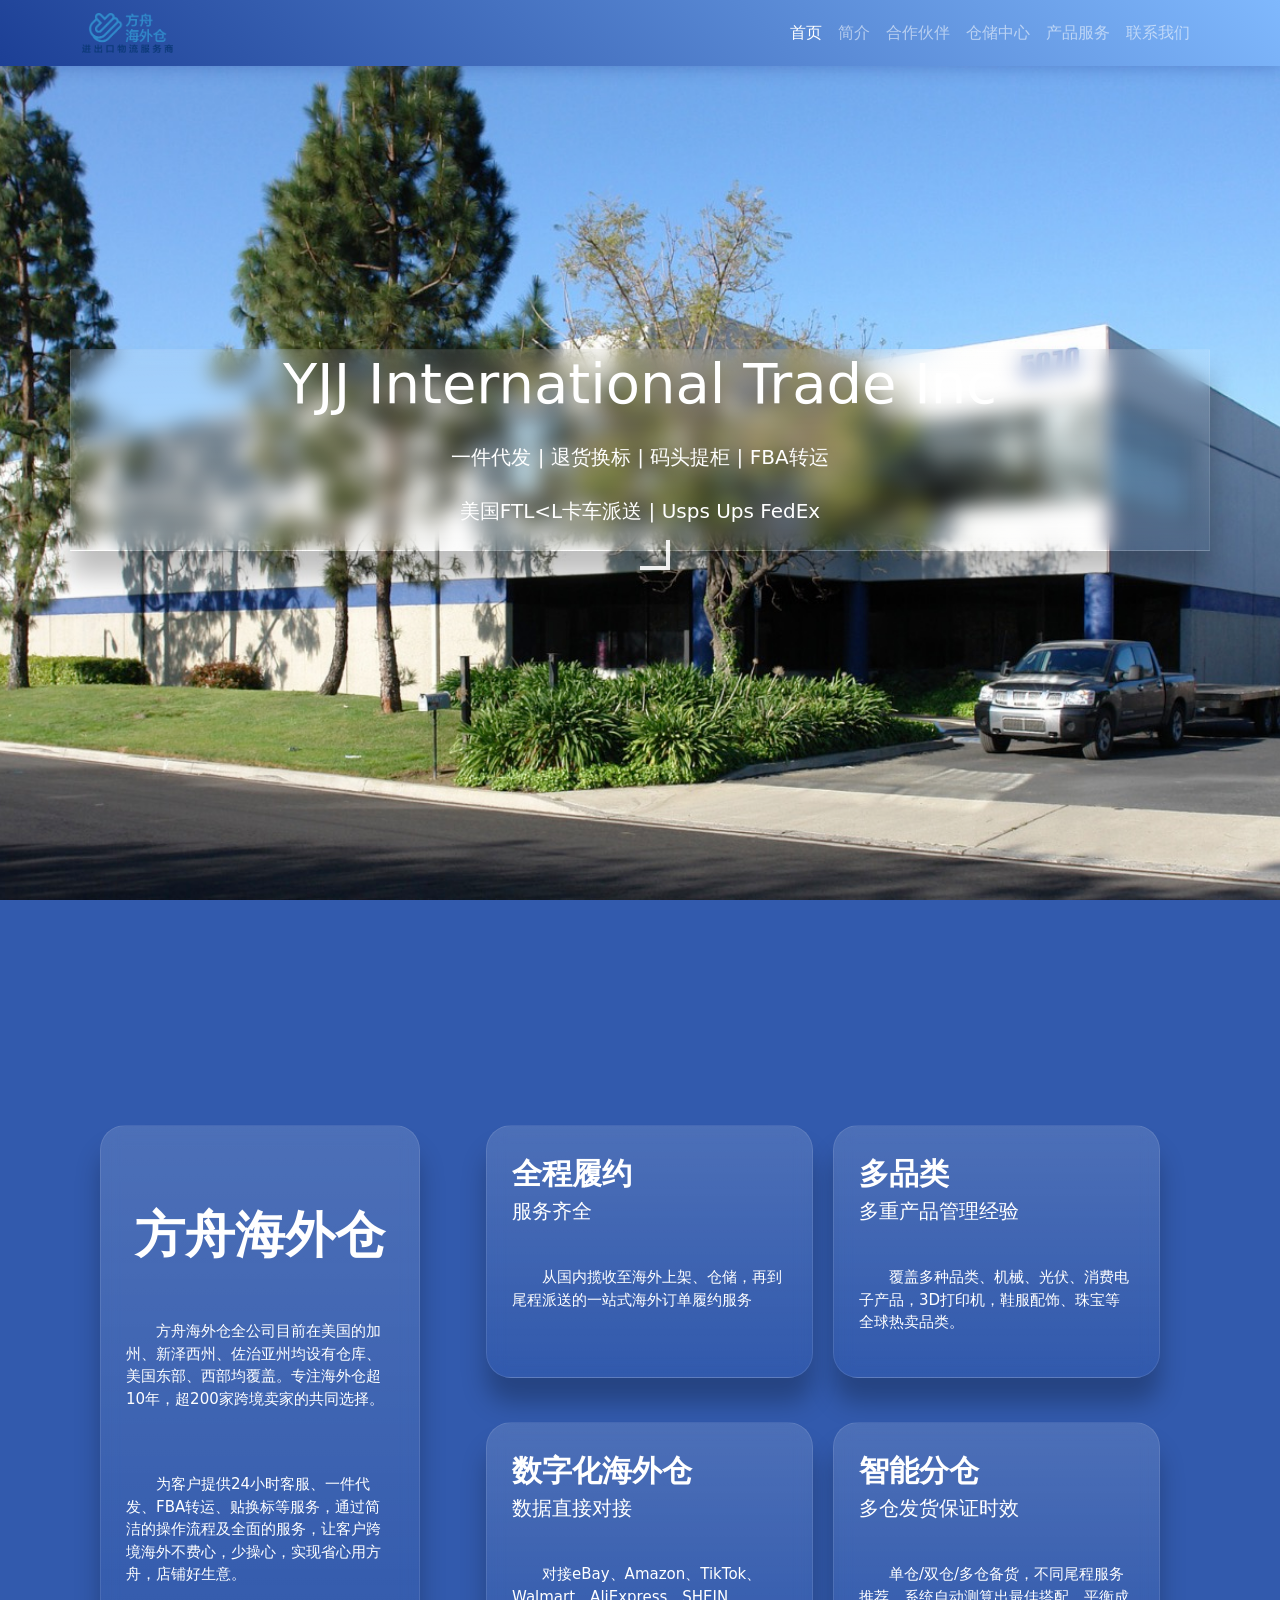
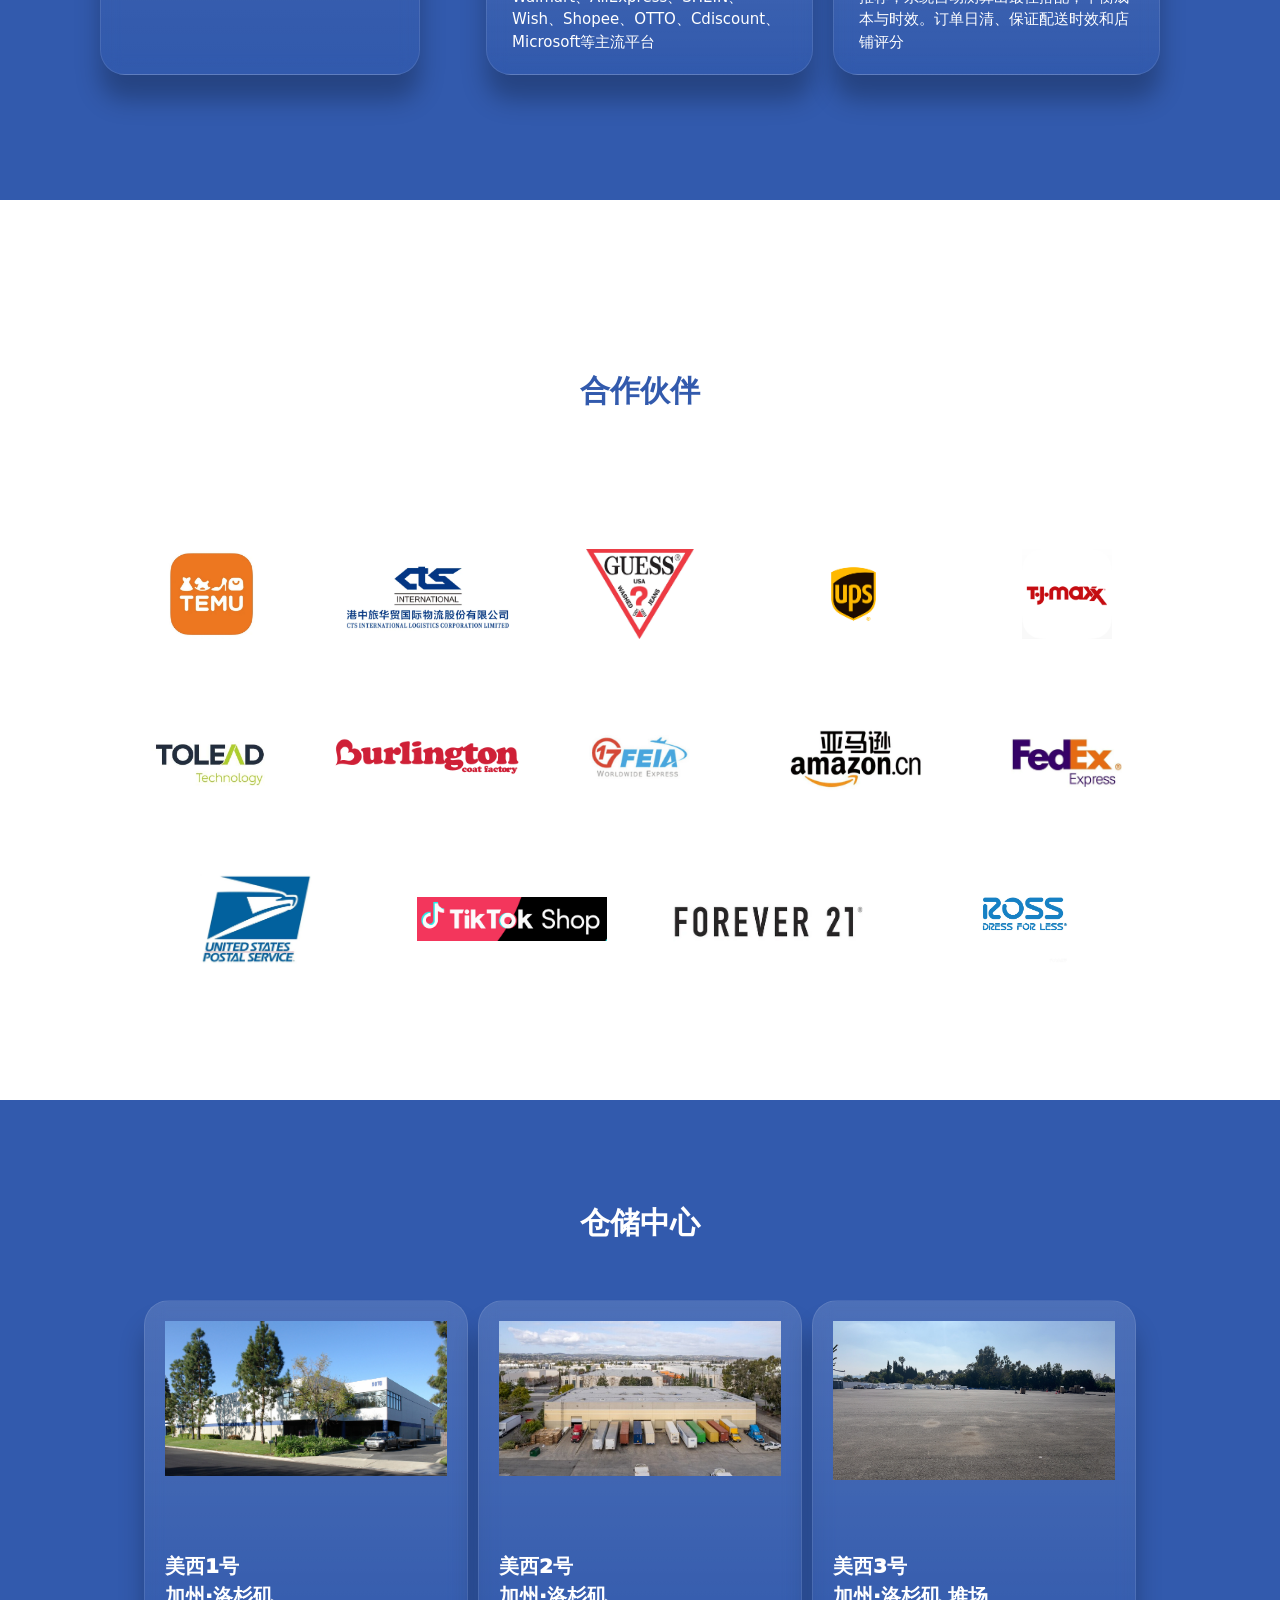
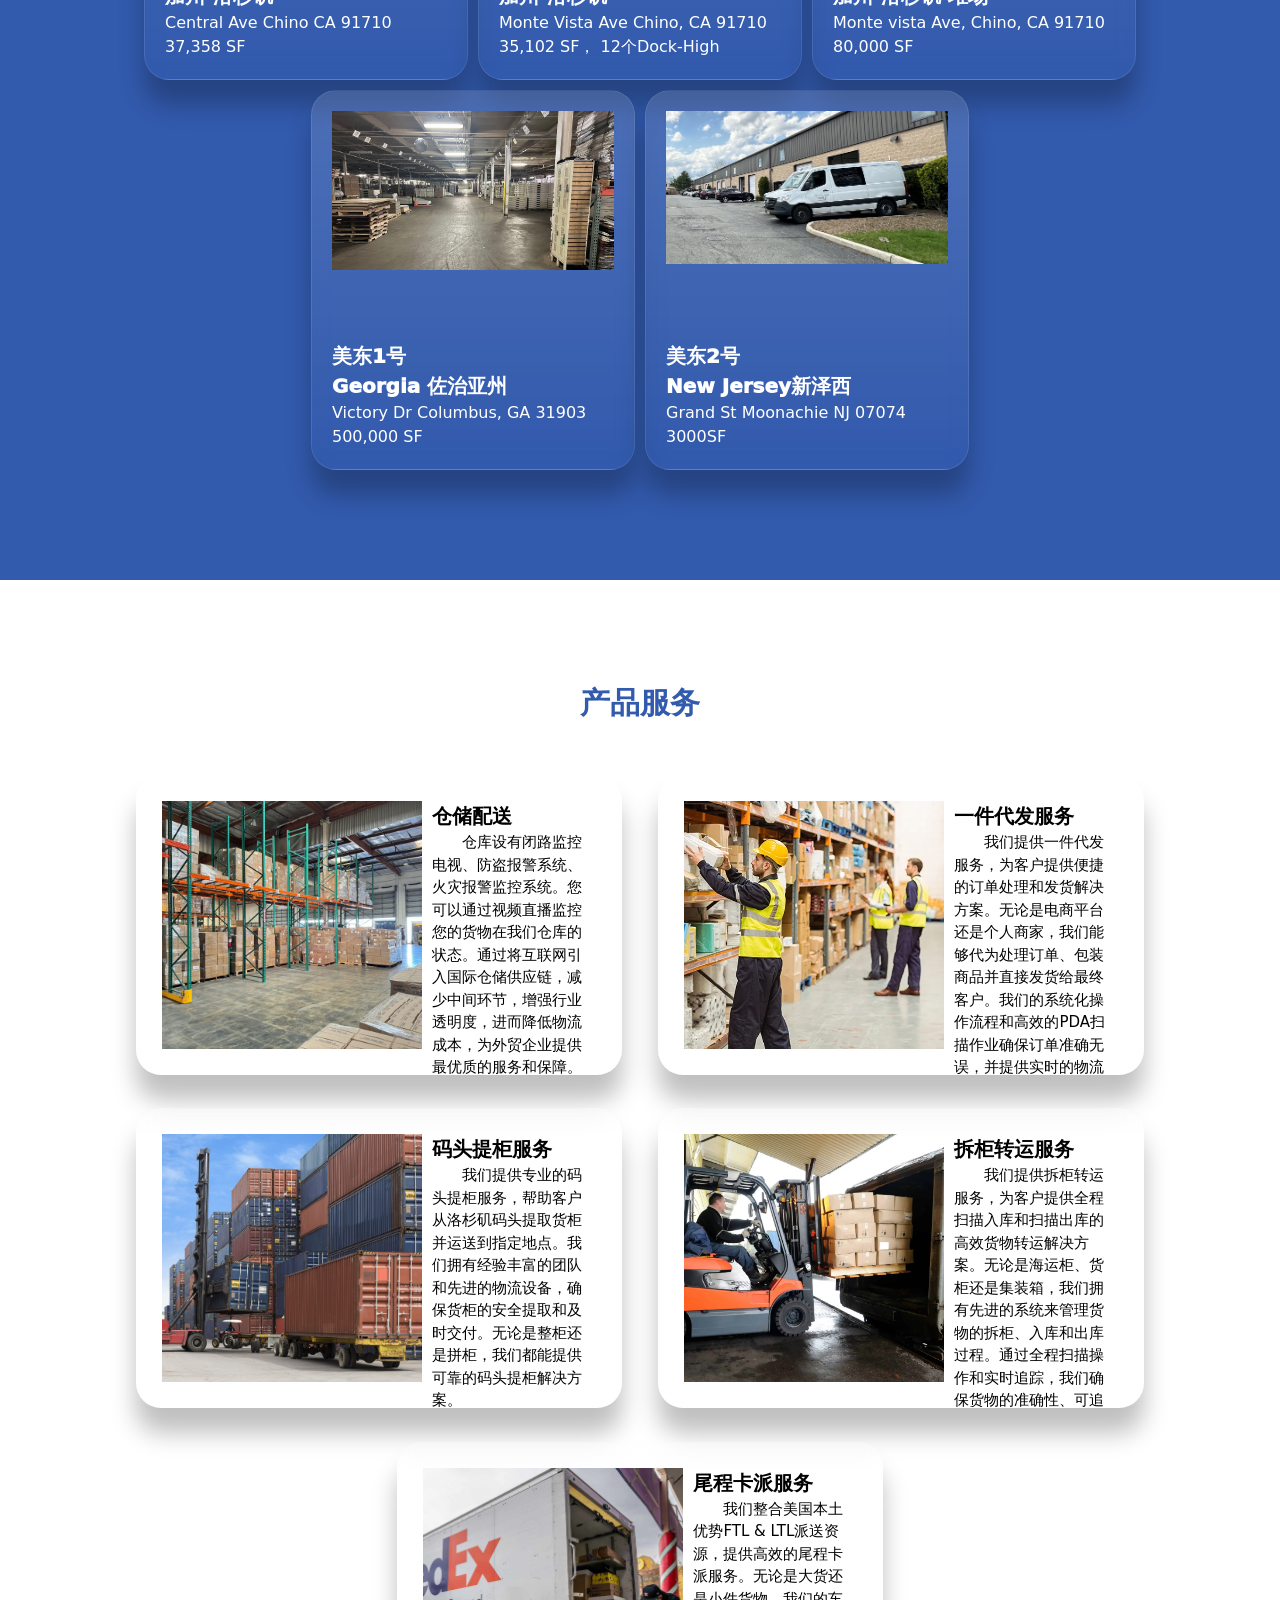
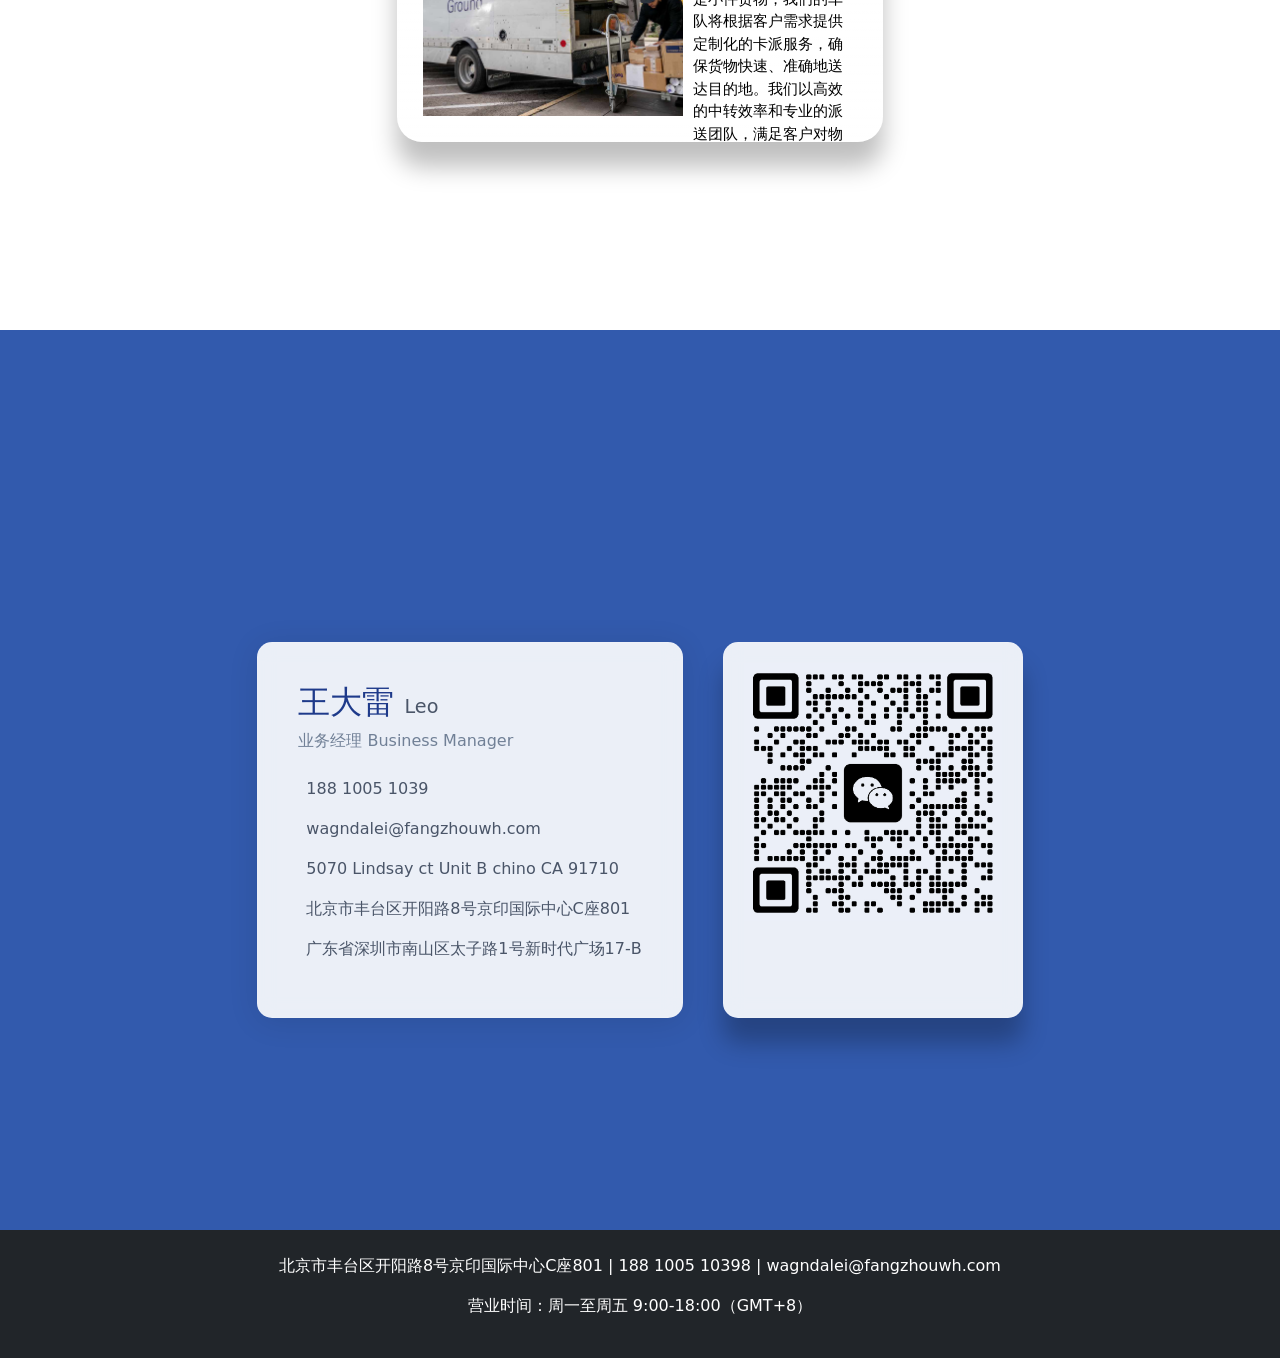
<file: index.html>
<!doctype html>
<html lang="zh">

<head>
    <meta charset="UTF-8">
    <meta http-equiv="X-UA-Compatible" content="IE=edge,chrome=1">
    <meta name="viewport" content="width=device-width, initial-scale=1.0">
    <title>方舟海外仓</title>
    <link rel="stylesheet" type="text/css" href="css/main.css" />
    <link rel="stylesheet" href="css/mobile.css">
    <link rel="stylesheet" href="css/small-screen.css">
    <!-- <link href="https://cdn.jsdelivr.net/npm/bootstrap@5.3.0/dist/css/bootstrap.min.css" rel="stylesheet"> -->
    <link rel="stylesheet" href="/css/bootstrap.min.css">
    <!-- <script src="/js/jquery-3.7.1.min.js"></script> -->
    <!-- <script src="/js/bootstrap.min.js"></script> -->
    <link rel="icon" type="image/png" href="img/favicon.png">
</head>

<body>
  <!-- 导航栏 -->
  <nav class="navbar navbar-expand-lg navbar-dark bg-primary fixed-top">
    <div class="container">
      <a class="navbar-brand" href="#">
        <img src="img/logo.png" alt="方舟海外仓" height="40">
      </a>
      <button class="navbar-toggler" type="button" data-bs-toggle="collapse" data-bs-target="#navbarNav">
        <span class="navbar-toggler-icon"></span>
      </button>
      <div class="collapse navbar-collapse" id="navbarNav">
        <ul class="navbar-nav ms-auto">
          <li class="nav-item"><a class="nav-link active" href="#home">首页</a></li>
          <li class="nav-item"><a class="nav-link" href="#introduction">简介</a></li>
          <li class="nav-item"><a class="nav-link" href="#workpartner">合作伙伴</a></li>
          <li class="nav-item"><a class="nav-link" href="#storage">仓储中心</a></li>
          <li class="nav-item"><a class="nav-link" href="#services">产品服务</a></li>
          <li class="nav-item"><a class="nav-link" href="#contact">联系我们</a></li>
        </ul>
      </div>
    </div>
  </nav>

  <!-- 全屏欢迎区 -->
  <section id="home" class="parallax-section vh-100 d-flex align-items-center">
    <div class="container text-white text-center position-relative welcome glass">
      <h1 class="display-4 mb-4 position-relative" style="z-index:2">YJJ International Trade Inc</h1>
      <p class="lead mb-4">一件代发 | 退货换标 | 码头提柜 | FBA转运</p>
      <p class="lead mb-4">美国FTL&LTL卡车派送 | Usps Ups FedEx</p>
      <div class="scroll-indicator">
        <div class="arrow-down"></div>
      </div>
    </div>
  </section>

  <section id="introduction" class="outer">
    <div class="introduction-inner inner">
      <div class="introduction-left scard glass">
        
        <span>方舟海外仓</span>
        <p>方舟海外仓全公司目前在美国的加州、新泽西州、佐治亚州均设有仓库、美国东部、西部均覆盖。专注海外仓超10年，超200家跨境卖家的共同选择。</p>
        <p>为客户提供24小时客服、一件代发、FBA转运、贴换标等服务，通过简洁的操作流程及全面的服务，让客户跨境海外不费心，少操心，实现省心用方舟，店铺好生意。</p>
      </div>
      <div class="introduction-right">
        <div class="intrcontent scard glass">
          <div class="intrcontent-name">多品类</div>
          <div class="intrcontent-h">多重产品管理经验</div>
          <p class="intrcontent-c">覆盖多种品类、机械、光伏、消费电子产品，3D打印机，鞋服配饰、珠宝等全球热卖品类。</p>
        </div>
        <div class="intrcontent scard glass">
          <div class="intrcontent-name">全程履约</div>
          <div class="intrcontent-h">服务齐全</div>
          <p class="intrcontent-c">从国内揽收至海外上架、仓储，再到尾程派送的一站式海外订单履约服务</p>
        </div>
        <div class="intrcontent scard glass">
          <div class="intrcontent-name">智能分仓</div>
          <div class="intrcontent-h">多仓发货保证时效</div>
          <p class="intrcontent-c">单仓/双仓/多仓备货，不同尾程服务推荐，系统自动测算出最佳搭配，平衡成本与时效。订单日清、保证配送时效和店铺评分</p>
        </div>
        <div class="intrcontent scard glass">
          <div class="intrcontent-name">数字化海外仓</div>
          <div class="intrcontent-h">数据直接对接</div>
          <p class="intrcontent-c">对接eBay、Amazon、TikTok、Walmart、AliExpress、SHEIN、Wish、Shopee、OTTO、Cdiscount、Microsoft等主流平台</p>
        </div>

      </div>
    </div>
    
  </section>

  <section id="workpartner" class="outer">
    <span class="workpartner-text">合作伙伴</span>
    <div class="workpartner-inner inner">
      
      <div class="logo-outer logocard">
        <img class="logoimg" src="/img//合作伙伴/1.jpg" alt="">
      </div>
      <div class="logo-outer logocard">
        <img class="logoimg" src="/img//合作伙伴/2.jpeg" alt="">
      </div>
      <div class="logo-outer logocard">
        <img class="logoimg" src="/img//合作伙伴/3.jpg" alt="">
      </div>
      <div class="logo-outer logocard">
        <img class="logoimg" src="/img//合作伙伴/4.jpg" alt="">
      </div>
      <div class="logo-outer logocard">
        <img class="logoimg" src="/img//合作伙伴/5.jpg" alt="">
      </div>
      <div class="logo-outer logocard">
        <img class="logoimg" src="/img//合作伙伴/6.jpg" alt="">
      </div>
      <div class="logo-outer logocard">
        <img class="logoimg" src="/img//合作伙伴/7.gif" alt="">
      </div>
      <div class="logo-outer logocard">
        <img class="logoimg" src="/img//合作伙伴/8.png" alt="">
      </div>
      <div class="logo-outer logocard">
        <img class="logoimg" src="/img//合作伙伴/9.jpeg" alt="">
      </div>
      <div class="logo-outer logocard">
        <img class="logoimg" src="/img//合作伙伴/10.JPEG" alt="">
      </div>
      <div class="logo-outer logocard">
        <img class="logoimg" src="/img//合作伙伴/11.jpeg" alt="">
      </div>
      <div class="logo-outer logocard">
        <img class="logoimg" src="/img//合作伙伴/12.jpg" alt="">
      </div>
      <div class="logo-outer logocard">
        <img class="logoimg" src="/img//合作伙伴/13.png" alt="">
      </div>
      <div class="logo-outer logocard">
        <img class="logoimg" src="/img//合作伙伴/14.png" alt="">
      </div>
    </div>
  </section>

  <section id="storage" class="outer">
    <div class="storagetext">仓储中心</div>
    <div class="storage-inner inner">
      
      <div class="whcard scard glass">
        <img src="/img/仓储/1.jpg" alt="">
        <div class="whtextbox">
          <div class="whname">美西1号</br>加州·洛杉矶</div>
          <div class="whloc">Central Ave Chino CA 91710</div>
          <div class="whsize">37,358 SF</div>
        </div>
      </div>
      <div class="whcard scard glass">
        <img src="/img/仓储/2.jpg" alt="">
        <div class="whtextbox">
          <div class="whname">美西2号</br>加州·洛杉矶</div>
          <div class="whloc">Monte Vista Ave Chino, CA 91710</div>
          <div class="whsize">35,102 SF， 12个Dock-High</div>
        </div>
      </div>
      <div class="whcard scard glass">
        <img src="/img/仓储/3.jpg" alt="">
        <div class="whtextbox">
          <div class="whname">美西3号</br>加州·洛杉矶 堆场</div>
          <div class="whloc">Monte vista Ave, Chino, CA 91710</div>
          <div class="whsize">80,000 SF</div>
        </div>
      </div>
      <div class="whcard scard glass">
        <img src="/img/仓储/4.jpg" alt="">
        <div class="whtextbox">
          <div class="whname">美东1号</br>Georgia 佐治亚州</div>
          <div class="whloc">Victory Dr Columbus, GA 31903</div>
          <div class="whsize">500,000 SF</div>
        </div>
      </div>
      <div class="whcard scard glass">
        <img src="/img/仓储/5.jpg" alt="">
        <div class="whtextbox">
          <div class="whname">美东2号</br>New Jersey新泽西</div>
          <div class="whloc">Grand St Moonachie NJ 07074</div>
          <div class="whsize">3000SF</div>
        </div>
      </div>
    </div>
  </section>
  <section id="services" class="outer">
    <div class="servicetext">产品服务</div>
    <div class="services-inner inner">
      <div class="servicecard  scard glass">
        <img class="servimg" src="/img/服务/1.jpg" alt="">
        <div class="servtextbox">
          <div class="servname">仓储配送</div>
          <p class="servp">仓库设有闭路监控电视、防盗报警系统、火灾报警监控系统。您可以通过视频直播监控您的货物在我们仓库的状态。通过将互联网引入国际仓储供应链，减少中间环节，增强行业透明度，进而降低物流成本，为外贸企业提供最优质的服务和保障。</p>
        </div>
      </div>
      <div class="servicecard  scard glass">
        <img class="servimg" src="/img/服务/2.png" alt="">
        <div class="servtextbox">
          <div class="servname">一件代发服务</div>
          <p class="servp">我们提供一件代发服务，为客户提供便捷的订单处理和发货解决方案。无论是电商平台还是个人商家，我们能够代为处理订单、包装商品并直接发货给最终客户。我们的系统化操作流程和高效的PDA扫描作业确保订单准确无误，并提供实时的物流跟踪信息。</p>
        </div>
      </div>
      <div class="servicecard  scard glass">
        <img class="servimg" src="/img/服务/3.jpg" alt="">
        <div class="servtextbox">
          <div class="servname">码头提柜服务</div>
          <p class="servp">我们提供专业的码头提柜服务，帮助客户从洛杉矶码头提取货柜并运送到指定地点。我们拥有经验丰富的团队和先进的物流设备，确保货柜的安全提取和及时交付。无论是整柜还是拼柜，我们都能提供可靠的码头提柜解决方案。
          </p>
        </div>
      </div>
      <div class="servicecard  scard glass">
        <img class="servimg" src="/img/服务/4.webp" alt="">
        <div class="servtextbox">
          <div class="servname">拆柜转运服务</div>
          <p class="servp">我们提供拆柜转运服务，为客户提供全程扫描入库和扫描出库的高效货物转运解决方案。无论是海运柜、货柜还是集装箱，我们拥有先进的系统来管理货物的拆柜、入库和出库过程。通过全程扫描操作和实时追踪，我们确保货物的准确性、可追溯性和安全性。</p>
        </div>
      </div>
      <div class="servicecard  scard glass">
        <img class="servimg" src="/img/服务/5.jpg" alt="">
        <div class="servtextbox">
          <div class="servname">尾程卡派服务</div>
          <p class="servp">我们整合美国本土优势FTL & LTL派送资源，提供高效的尾程卡派服务。无论是大货还是小件货物，我们的车队将根据客户需求提供定制化的卡派服务，确保货物快速、准确地送达目的地。我们以高效的中转效率和专业的派送团队，满足客户对物流速度和可靠性的需求。</p>
        </div>
      </div>
    </div>
  </section>
  <section id="contact" class="outer">
    <div class="contact-container">
      <div class="contact-card glass">
        <div class="contact-header">
          <h3>王大雷 <span class="contact-subtitle">Leo</span></h3>
          <p class="contact-position">业务经理 Business Manager</p>
        </div>
  
        <div class="contact-info">
          <p><i class="bi bi-phone"></i> 188 1005 1039</p>
          <p><i class="bi bi-envelope"></i> wagndalei@fangzhouwh.com</p>
        </div>
        <div class="contact-address">
          <p><i class="bi bi-geo-alt"></i> 5070 Lindsay ct Unit B chino CA 91710</p>
          <p><i class="bi bi-building"></i> 北京市丰台区开阳路8号京印国际中心C座801</p>
          <p><i class="bi bi-building"></i> 广东省深圳市南山区太子路1号新时代广场17-B</p>
        </div>
      </div>
      <div class="wechat-qrcode glass">
        <img src="img/wechat-qrcode.jpg" alt="微信二维码">
      </div>
    </div>
  </section>

  <!-- 页脚 -->
  <footer class="bg-dark text-white py-4">
    <div class="container text-center">
      <p>北京市丰台区开阳路8号京印国际中心C座801 | 188 1005 10398 | wagndalei@fangzhouwh.com</p>
      <p>营业时间：周一至周五 9:00-18:00（GMT+8）</p>
    </div>
  </footer>

 
  <!-- Bootstrap JS -->
  <script src="/js/bootstrap.bundle.min.js"></script>
  <!-- 地图交互脚本 -->
  <script src="js/map.js"></script>
  <!-- 视差效果脚本 -->
  <script>
    document.addEventListener('DOMContentLoaded', function() {
  (function() {
      const parallaxSections = document.querySelectorAll('.parallax-section');
      
      function updateParallax() {
        parallaxSections.forEach(section => {
          const scrollTop = window.pageYOffset;
          const speed = section.dataset.speed || 0.5;
          const yPos = -(scrollTop * speed);
          section.style.backgroundPosition = `center ${yPos}px`;
        });
        requestAnimationFrame(updateParallax);
      }
      
      window.addEventListener('scroll', () => {
        requestAnimationFrame(updateParallax);
      });
      
      // 初始化视差参数
      document.getElementById('home').dataset.speed = 0.3;
      document.getElementById('stats').dataset.speed = 0.6;
    })();
  });
  </script>
</body>

</html>
</file>
<file: css/main.css>
/* *{
  border: 1px solid #000000;
  box-sizing: border-box;
} */
/* 视差滚动效果 */
.parallax-section {
  background-image: url("../img/背景.jpg");
  background-attachment: fixed;
  background-position: center;
  background-repeat: no-repeat;
  background-size: cover;
  min-height: 100vh;
}

/* 导航栏样式 */
.navbar {
  background: linear-gradient(45deg, rgba(30, 58, 138, 0.9) 0%, rgba(147, 197, 253, 0.85) 100%);
  backdrop-filter: blur(15px);
  box-shadow: 0 2px 15px rgba(30, 58, 138, 0.3);
}

/* 卡片悬浮效果 */
.scard {
  padding: 25px;
  border-radius: 25px;
  transition: transform 0.3s, box-shadow 0.3s;
  background: rgba(255, 255, 255, 0.95);
}
.scard:hover {
  transform: translateY(-10px);
  box-shadow: 0 10px 20px rgba(30, 58, 138, 0.2);
}

.logocard {
  padding: 5px;
  border-radius: 25px;
  transition: transform 0.3s, box-shadow 0.3s;
  background: rgba(255, 255, 255, 0.95);
}
.logocard:hover {
  transform: translateY(-10px);
  box-shadow: 0 10px 20px rgba(30, 58, 138, 0.2);
}
/* 滚动指示器动画 */
.scroll-indicator {
  position: absolute;
  bottom: 30px;
  left: 50%;
  transform: translateX(-50%);
}
.arrow-down {
  width: 30px;
  height: 30px;
  border: 4px solid rgba(255, 255, 255, 0.9);
  border-top: none;
  border-left: none;
  animation: scroll 1.5s infinite;
  margin: 20px auto;
  position: absolute;
}

@keyframes scroll {
  0% { transform: translateY(0) rotate(45deg); }
  50% { transform: translateY(15px) rotate(45deg); }
  100% { transform: translateY(0) rotate(45deg); }
}

.outer{
  padding-top: 100px;
  width: 100%;
  height: calc(100vh);
  /* border: 1px solid #000000; */
  display: flex;
  justify-content: space-evenly;
  align-items: center;
}
.inner{
  width: calc(100% - 200px);
  height: calc(100% - 250px);
  display: flex;
}

.introduction-left{
  width: 40%;
  height: 100%;
  border: 1px solid #000000;
  display: flex;
  flex-direction: column;
  justify-content: space-evenly;
  align-items: center;
  background-color: aliceblue;
}
.introduction-right{
  width: 100%;
  height: 100%;
  display: flex;
  flex-wrap: wrap;
  justify-content: flex-start;
  align-items: center;
  align-content: space-between;
  flex-direction: row-reverse;
}
.intrcontent{
  width: 43%;
  height: 46%;
  margin-right: 20px;
}
.logo-outer{
  width: 200px;
  height: 100px;overflow: hidden;
}
.workpartner-inner{
  display: flex;
  flex-wrap: wrap;
  justify-content: space-evenly;
  align-items: center;
  align-content: space-evenly;
  flex-direction: row;
}
.logoimg{
  object-fit: contain;
  width: 100%;
  height: 100%;
}

#storage{
  background-color: #325aad;
  min-height: 120vh;
}

.storage-inner{
  display: flex;
  justify-content: center;
  flex-wrap: wrap;
  flex-direction: row;
  align-items: center;
}
.whcard{
  margin: 5px;
  height: 100%;
  width: 30%;
}

.whcard>img{
  width: 100%;
  object-fit: contain;
}

.services-inner{
  display: flex;
  justify-content: space-evenly;
  flex-wrap: wrap;
}

.servicecard{
  width: 45%;
  height: 30%;
  overflow: hidden;

}

.servicecard>img{
  height: 100%;
  width: 60%;
  object-fit: cover;
}


#introduction{
  background-color: #325aad;
}

.introduction-inner{
  display: flex;
}

.introduction-left>span{
  font-size: 50px;
  font-weight: 1000;
}

.introduction-left>p{
  font-size: 15px;
  text-indent: 2em;
}
.intrcontent-name{
  font-size: 30px;
  font-weight: 1000;
}
.intrcontent-h{
  font-size: 20px;
}
.intrcontent-c{
  margin-top: 40px;
  font-size: 15px;
  text-indent: 2em;
}

.workpartner-text{
  font-size: 30px;
  color: #325aad;
  font-weight: 1000;
}

#workpartner{
  display: flex;
  flex-direction: column;
}

/* From Uiverse.io by codebykay101 */ 

.container .glass {
  position: relative;

  background: linear-gradient(#fff2, transparent);
  border: 1px solid rgba(255, 255, 255, 0.1);
  box-shadow: 0 25px 25px rgba(0, 0, 0, 0.25);
  display: flex;
  justify-content: center;
  align-items: center;
  transition: 0.5s;
  border-radius: 10px;
  margin: 0 -45px;
  backdrop-filter: blur(10px);
  transform: rotate(calc(var(--r) * 1deg));
}

.glass {
  background: linear-gradient(#fff2, transparent);
  border: 1px solid rgba(255, 255, 255, 0.1);
  box-shadow: 0 25px 25px rgba(0, 0, 0, 0.25);
  backdrop-filter: blur(10px);
  color: #fff;
  /* transform: rotate(calc(var(--r) * 1deg)); */
}

.container:hover .glass {
  transform: rotate(0deg);
  /* transform: scale(1.1); */
  margin: 0 10px;
}

.container .glass::before {
  content: attr(data-text);
  position: absolute;
  bottom: 0;
  width: 100%;
  height: 40px;
  background: rgba(255, 255, 255, 0.05);
  display: flex;
  justify-content: center;
  align-items: center;
  color: #fff;
}
.container .glass svg {
  font-size: 2.5em;
  fill: #fff;
}
.whcard{
  /* width: 300px;
  height: 500px;
  display: flex; */
  height: 380px;
  padding: 20px;
  transition: all 0.5s;
  overflow: hidden;
}
/* 
.whcard:hover{
  
  z-index: 1000;
  width: 80%;
  height: 80%;
  transform: scale(1.1) ;
  box-shadow: 0 10px 20px rgba(30, 58, 138, 0.2);
} */

.whtextbox{
  position: absolute;
  bottom: 20px;
  width: 100%;
}

#storage{
  display: flex;
  flex-direction: column;
  justify-content: flex-start;
  align-items: center;
}

.storagetext{
  font-size: 30px;
  color:white;
  font-weight: 1000;
  margin-bottom: 50px;
}

#contact{
  background-color: #325aad;
}

.servtextbox{
  color: black;
    /* padding: 20px; */
    margin: 10px;
    height: 100%;
}

.servicecard{
  display: flex;
  flex-direction: row;
  justify-content: space-evenly;
  align-items: center;
}

.servname{
  font-size: 20px;
  font-weight: 1000;
}

.servp{
  font-size: 15px;
  text-indent: 2em;
}

.welcome{
  width: 100vw;
}

.contact-card {
  max-width: 600px;
  margin: 0 auto;
  padding: 40px;
  background: rgba(255, 255, 255, 0.9);
  border-radius: 15px;
  box-shadow: 0 4px 30px rgba(0, 0, 0, 0.1);
}

.contact-header h3 {
  font-size: 2rem;
  color: #1e3a8a;
  margin-bottom: 0.5rem;
}

.contact-subtitle {
  font-size: 1.2rem;
  color: #4a5568;
}

.contact-position {
  color: #718096;
  margin-bottom: 1.5rem;
}

.contact-platforms, .contact-services {
  margin: 1.5rem 0;
  color: #2d3748;
}

.contact-info, .contact-address {
  margin: 1rem 0;
  color: #4a5568;
}

.contact-info i, .contact-address i {
  margin-right: 0.5rem;
  color: #1e3a8a;
}

.contact-container {
  display: flex;
  gap: 40px;
  max-width: 1000px;
  margin: 0 auto;
  padding: 20px;
}

.wechat-qrcode {
  width: 300px;
  padding: 20px;
  text-align: center;
  background: rgba(255, 255, 255, 0.9);
  border-radius: 15px;
}

.wechat-qrcode img {
  width: 100%;

  margin-bottom: 15px;
}

@media (max-width: 768px) {
  .contact-container {
    flex-direction: column;
    align-items: center;
  }
  
  .wechat-qrcode {
    width: 100%;
    max-width: 300px;
  }
}
@media (max-width: 768px) {
  .contact-card {
    padding: 20px;
  }
  
  .contact-header h3 {
    font-size: 1.5rem;
  }
}


.servimg{
  max-width: 80vw;
}

#services{
  min-height: 150vh;
    display: flex;
    flex-direction: column;
    justify-content: flex-start;
}

.servicetext{
  font-size: 30px;
    color: #325aad;
    font-weight: 1000;
    margin-bottom: 50px;
}

.whname{
  font-size: 20px;
  font-weight: 1000;
}
</file>
<file: css/mobile.css>
/* 移动端基础样式 */
@media (max-width: 576px) {
  body {
    font-size: 14px;
  }

  .navbar-brand img {
    height: 30px;
  }

  h1 {
    font-size: 1.75rem;
  }

  h2 {
    font-size: 1.5rem;
  }

  .card {
    margin-bottom: 1rem;
  }

  .parallax-section {
    background-attachment: scroll;
  }

  /* 新增移动端样式 */
  .outer {
    padding: 20px;
    height: auto;
  }

  .inner {
    width: 90%;
    height: auto;
    flex-direction: column;
  }

  .introduction-left,
  .introduction-right {
    width: 100%;
    height: auto;
  }

  .intrcontent {
    width: 100%;
    margin: 10px 0;
  }

  .whcard {
    width: 100%;
    margin: 10px 0;
  }

  .servicecard {
    width: 100%;
    height: auto;
    flex-direction: column;
    margin: 10px 0;
  }

  .contact-container {
    flex-direction: column;
    padding: 10px;
  }

  .wechat-qrcode {
    width: 100%;
    margin-top: 20px;
  }

  .scroll-indicator {
    bottom: 10px;
  }

  .storagetext {
    font-size: 24px;
  }

  .servname {
    font-size: 18px;
  }

  .servp {
    font-size: 12px;
  }

  .workpartner-inner{
    display: flex;
    flex-direction: row;
  }
  .logo-outer{
    width: 100px;
    height: 50px;
  }
}
</file>
<file: css/small-screen.css>
/* 小屏幕设备样式 */
@media (max-width: 768px) {
  .container {
    padding-left: 15px;
    padding-right: 15px;
  }

  .service-card, .storage-card {
    flex-basis: 100%;
    margin-bottom: 1.5rem;
  }

  .partner-logo {
    flex-basis: 45%;
    max-width: 45%;
  }

  .scroll-indicator {
    bottom: 20px;
  }
}
</file>
